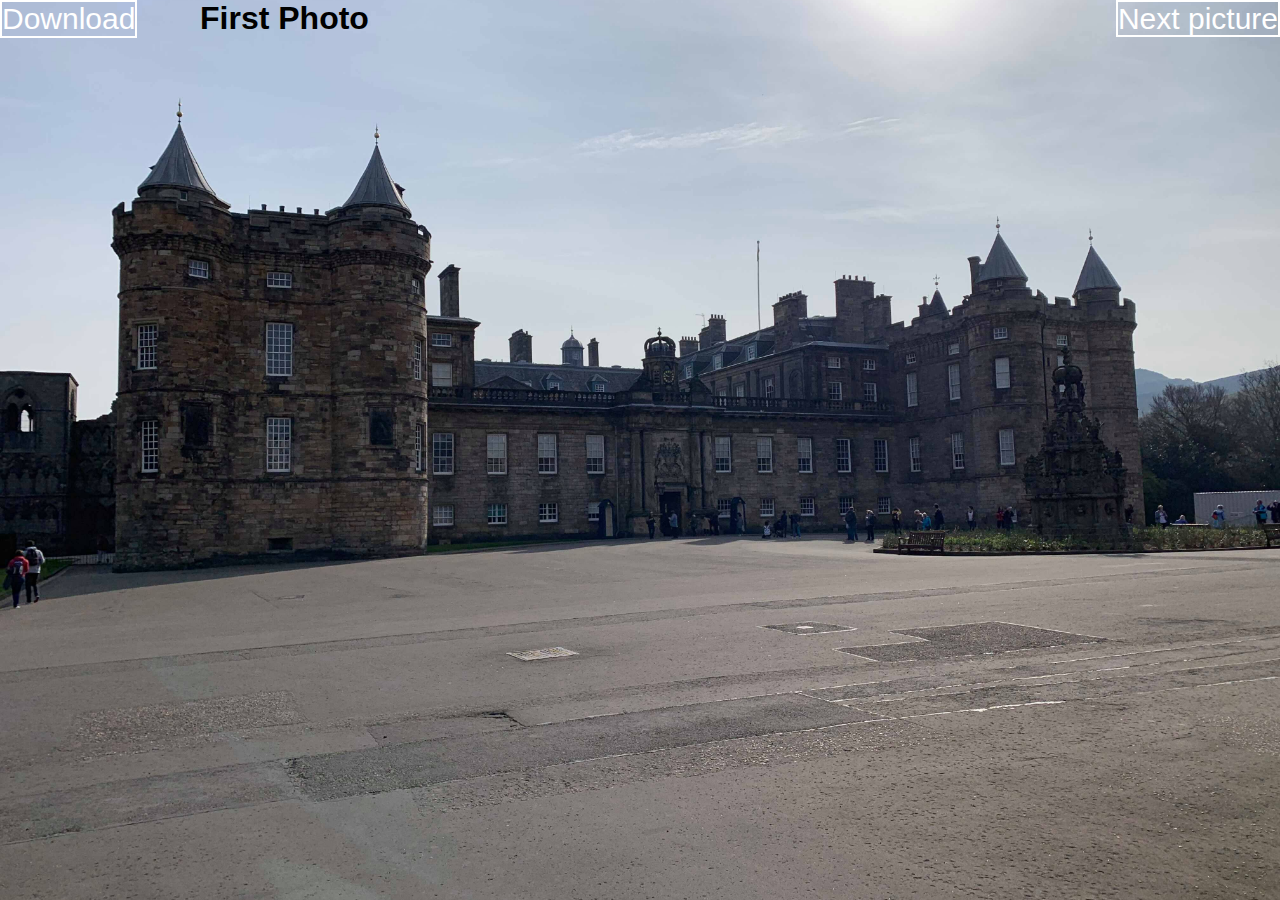
<file: index.html>
<html>
<head>
<title> LogRol's Photo Collection </title>
<link href="main.css" rel="stylesheet" type="text/css">
</head>
<body>
    <a href="https://www.dropbox.com/s/38vo6ja5itbqtxi/56885211_2327666603959984_2680367610578599936_n.jpg?dl=0" class="btn btn-one" target="_blank"> Download </a>
    <div class="next">
        <a href="pic2.html" class="btn btn-two"> Next picture </a>
    </div>

    <div class="maintext">
        <h1> First Photo </h1>
    
</body>
</html>
</file>
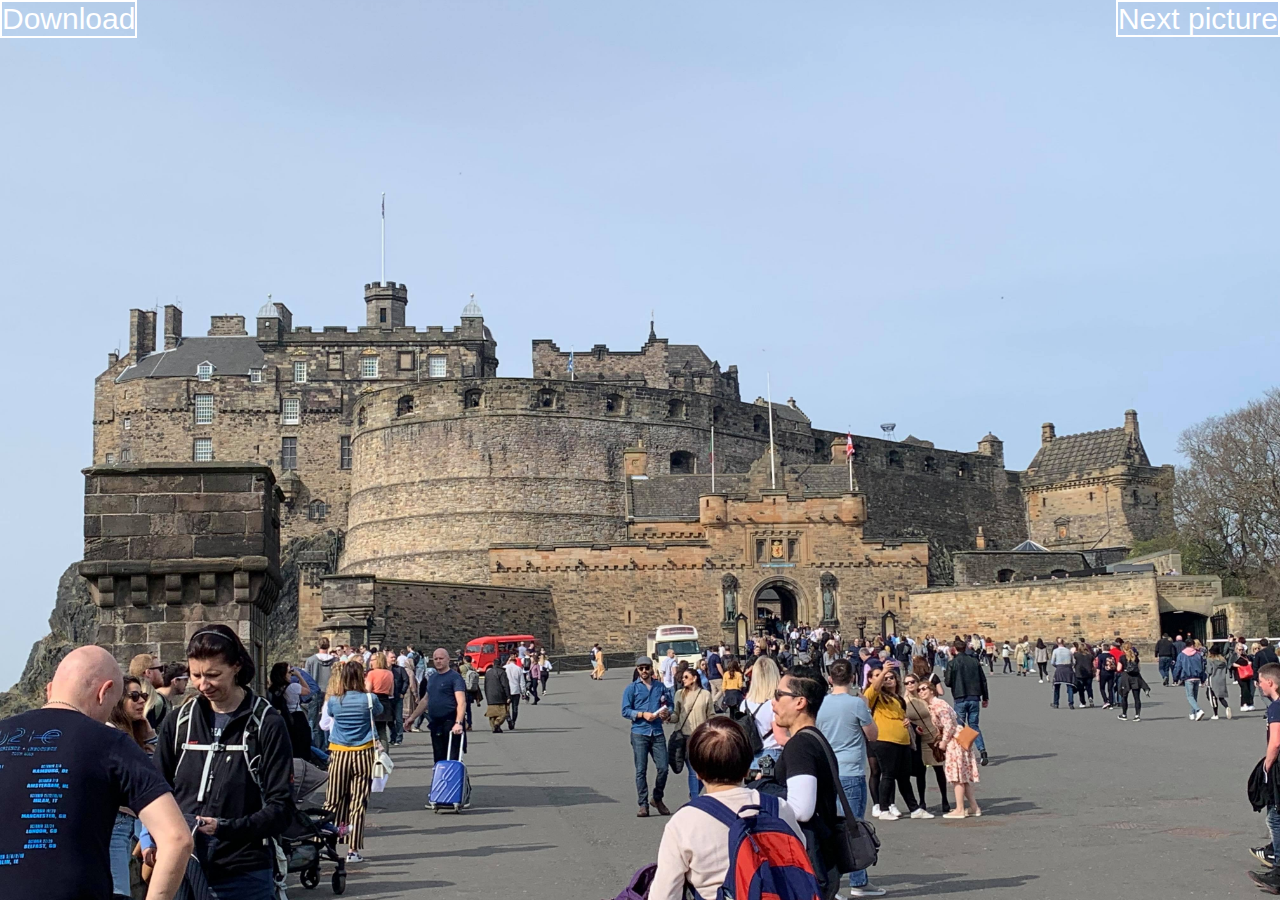
<file: pic2.html>
<html>
<head>
<title> LogRol's Photo Collection </title>
<link href="pic2.css" rel="stylesheet" type="text/css">
</head>
<body>
    <a href="https://www.dropbox.com/s/g0wys8kufnsudml/pic2.jpg?dl=0" class="btn btn-one" target="_blank"> Download </a>
    <div class="next">
        <a href="pic3.html" class="btn btn-two"> Next picture </a>
    </div>
    
</body>
</html>
</file>
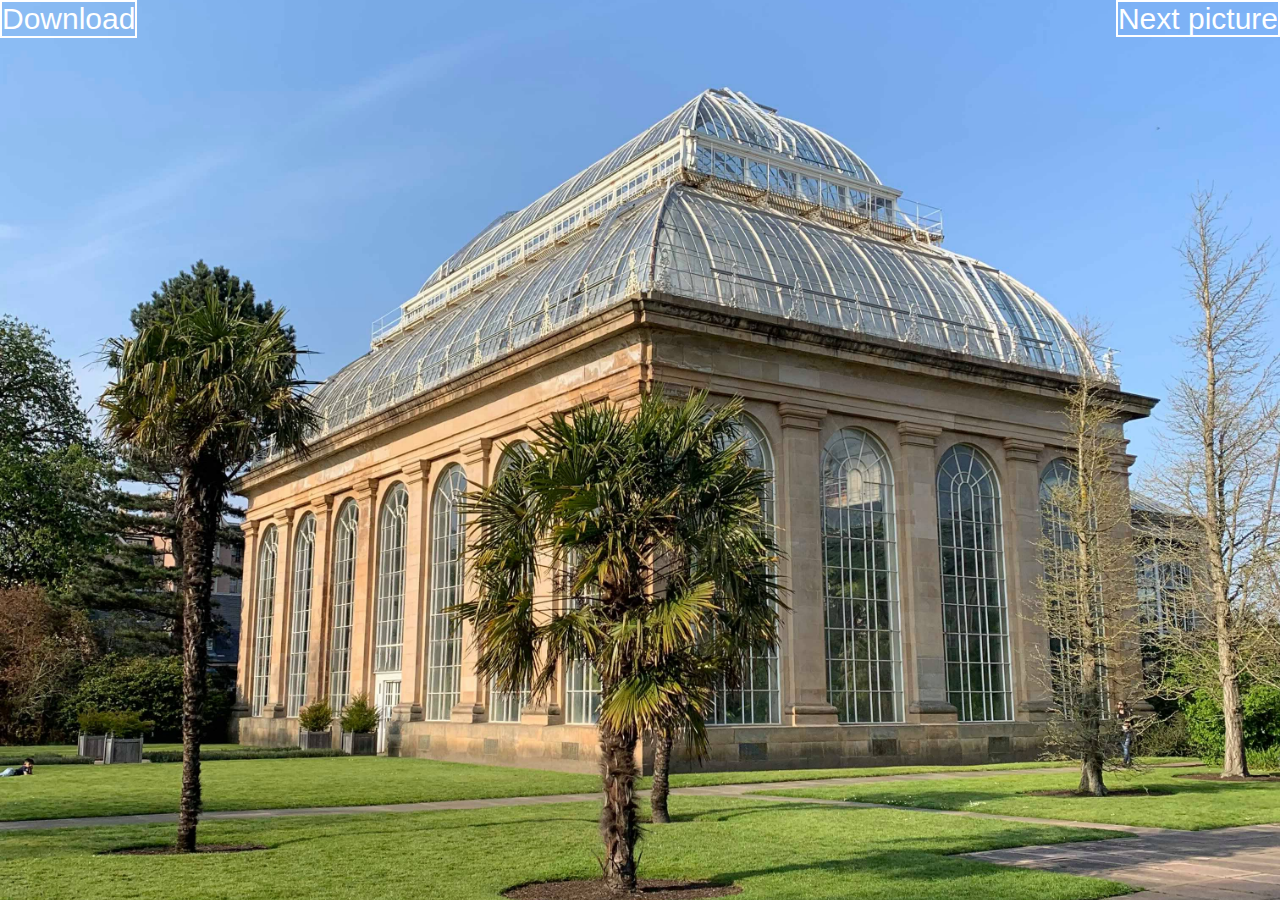
<file: pic3.html>
<html>
<head>
<title> LogRol's Photo Collection </title>
<link href="pic3.css" rel="stylesheet" type="text/css">
</head>
<body>
    <a href="https://www.dropbox.com/s/u9j7pi5dohumjr4/57536353_290720138486312_5238910874692878336_n.jpg?dl=0" class="btn btn-one" target="_blank"> Download </a>
    <div class="next">
        <a href="pic4.html" class="btn btn-two"> Next picture </a>
    </div>
    
</body>
</html>
</file>
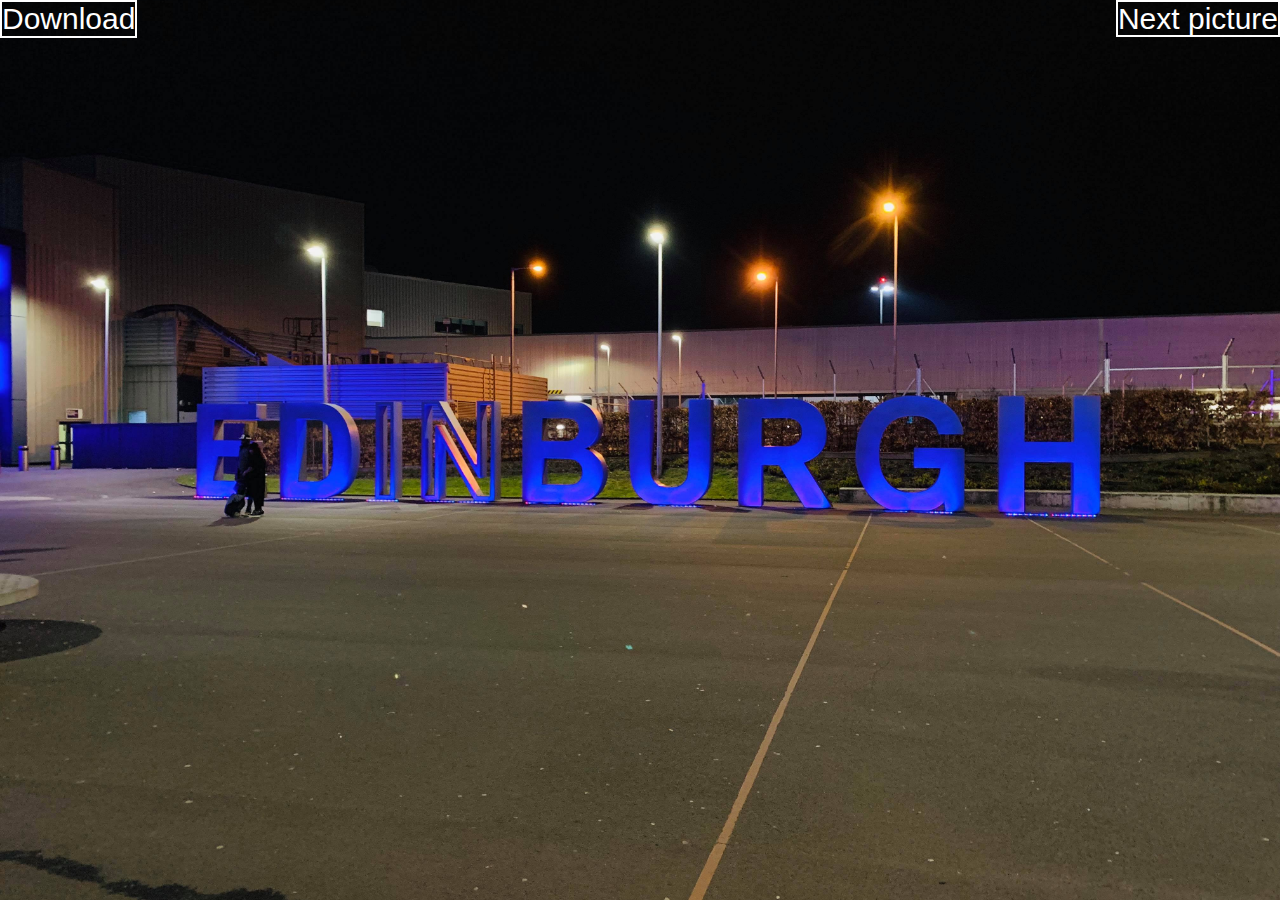
<file: pic4.html>
<html>
<head>
<title> LogRol's Photo Collection </title>
<link href="pic4.css" rel="stylesheet" type="text/css">
</head>
<body>
    <a href="https://www.dropbox.com/s/vn4m3uo7xg9owtc/58380632_2164549827190228_779167227101315072_n.jpg?dl=0" class="btn btn-one" target="_blank"> Download </a>
    <div class="next">
        <a href="index.html" class="btn btn-two"> Next picture </a>
    </div>
    
</body>
</html>
</file>
<file: main.css>
*
{
    margin: 0;
    padding: 0;
}

body
{
    background-image: url(56885211_2327666603959984_2680367610578599936_n.jpg);
    height: 100vh;
    background-size: cover;
    background-position: center;
}

.btn-one
{
    font-family: "Roboto", sans-serif;
    font-size: 30px;
    margin-right: 10px;
    text-decoration: none;
    border: 2px solid white;
    position: absolute;
    padding: 0px 0px;
    color: white;
}

.next
{
    float: right;
    list-style: none;
    margin-top: 2px;
}

.btn-two
{
    color: white;
    text-decoration: none;
    padding: 0px 0px;
    font-family: "Roboto", sans-serif;
    font-size: 30px;
    border: 2px solid white;
}

.maintext
{
    margin-left: 200px;
}

h1
{
    color: black;
    font-family: "Roboto", sans-serif;
}
</file>
<file: pic2.css>
*
{
    margin: 0;
    padding: 0;
}

body
{
    background-image: url(pic2.jpg);
    height: 100vh;
    background-size: cover;
    background-position: center;
}

.btn-one
{
    font-family: "Roboto", sans-serif;
    font-size: 30px;
    margin-right: 10px;
    text-decoration: none;
    border: 2px solid white;
    position: absolute;
    padding: 0px 0px;
    color: white;
}

.next
{
    float: right;
    list-style: none;
    margin-top: 2px;
}

.btn-two
{
    color: white;
    text-decoration: none;
    padding: 0px 0px;
    font-family: "Roboto", sans-serif;
    font-size: 30px;
    border: 2px solid white;
}
</file>
<file: pic3.css>
*
{
    margin: 0;
    padding: 0;
}

body
{
    background-image: url(57536353_290720138486312_5238910874692878336_n.jpg);
    height: 100vh;
    background-size: cover;
    background-position: center;
}

.btn-one
{
    font-family: "Roboto", sans-serif;
    font-size: 30px;
    margin-right: 10px;
    text-decoration: none;
    border: 2px solid white;
    position: absolute;
    padding: 0px 0px;
    color: white;
}

.next
{
    float: right;
    list-style: none;
    margin-top: 2px;
}

.btn-two
{
    color: white;
    text-decoration: none;
    padding: 0px 0px;
    font-family: "Roboto", sans-serif;
    font-size: 30px;
    border: 2px solid white;
}
</file>
<file: pic4.css>
*
{
    margin: 0;
    padding: 0;
}

body
{
    background-image: url(58380632_2164549827190228_779167227101315072_n.jpg);
    height: 100vh;
    background-size: cover;
    background-position: center;
}

.btn-one
{
    font-family: "Roboto", sans-serif;
    font-size: 30px;
    margin-right: 10px;
    text-decoration: none;
    border: 2px solid white;
    position: absolute;
    padding: 0px 0px;
    color: white;
}

.next
{
    float: right;
    list-style: none;
    margin-top: 2px;
}

.btn-two
{
    color: white;
    text-decoration: none;
    padding: 0px 0px;
    font-family: "Roboto", sans-serif;
    font-size: 30px;
    border: 2px solid white;
}
</file>
